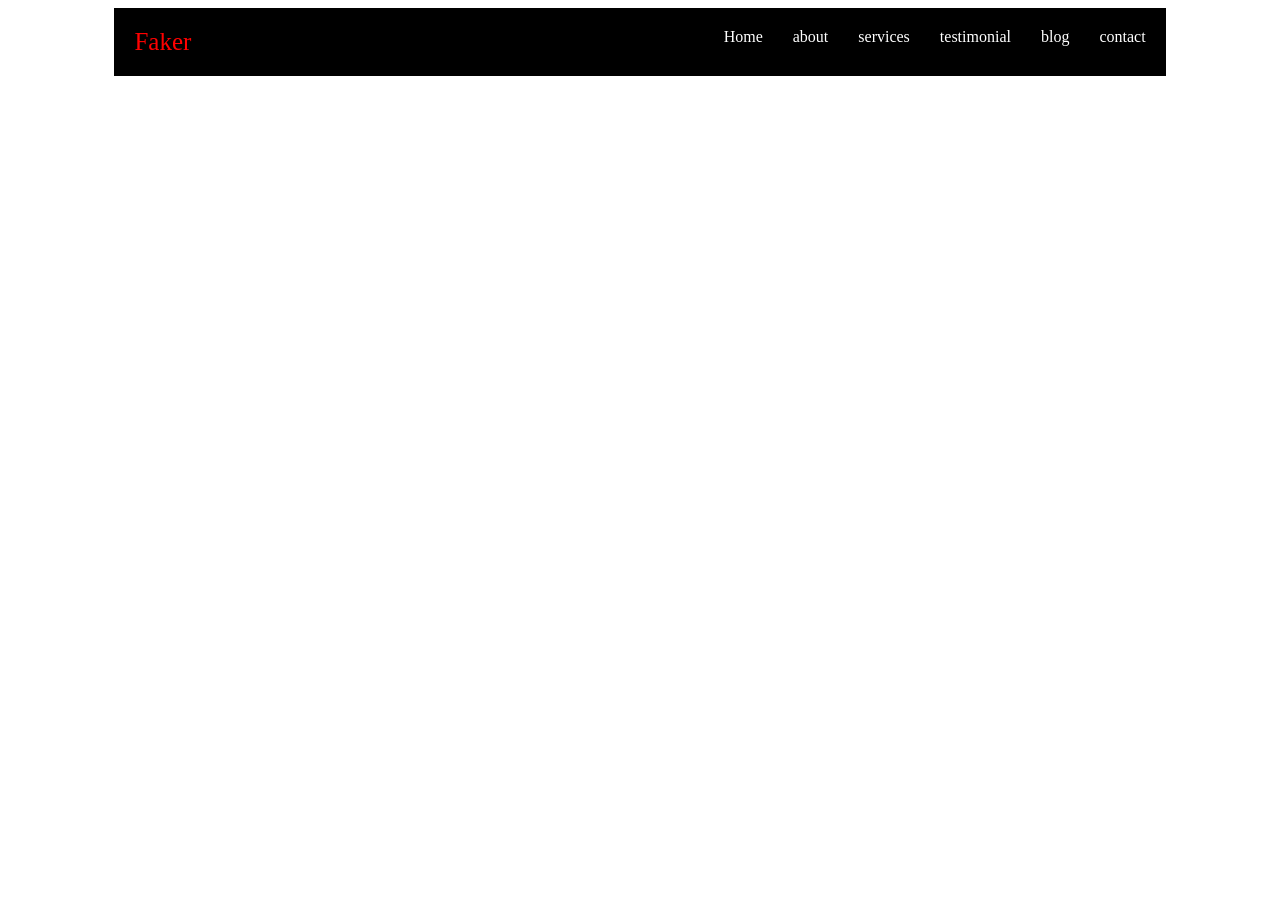
<file: Front-End/1_Week-1-Session-1/index.html>
<html lang="en">
  <head>
    <title>Document</title>
    <meta charset="UTF-8" />
    <meta name="viewport" content="width=device-width, initial-scale=1.0" />
    <link rel="stylesheet" href="style.css" />
    </head>

<body>
<div class="navbar">
  <div class="logo">
    <a href="#">Faker</a>
  </div>
  <div class="link">
  <ul>
    <li>
      <a href="#">Home</a>
    </li>
    <li>
      <a href="#">about</a>
    </li>
    <li>
      <a href="#">services</a>
    </li>
    <li>
      <a href="#">testimonial</a>
    </li>
    <li>
      <a href="#">blog</a>
    </li>
    <li>
      <a href="#">contact</a>
    </li>
  </ul>
</div>
</div>

</body>


      

</html>
</file>
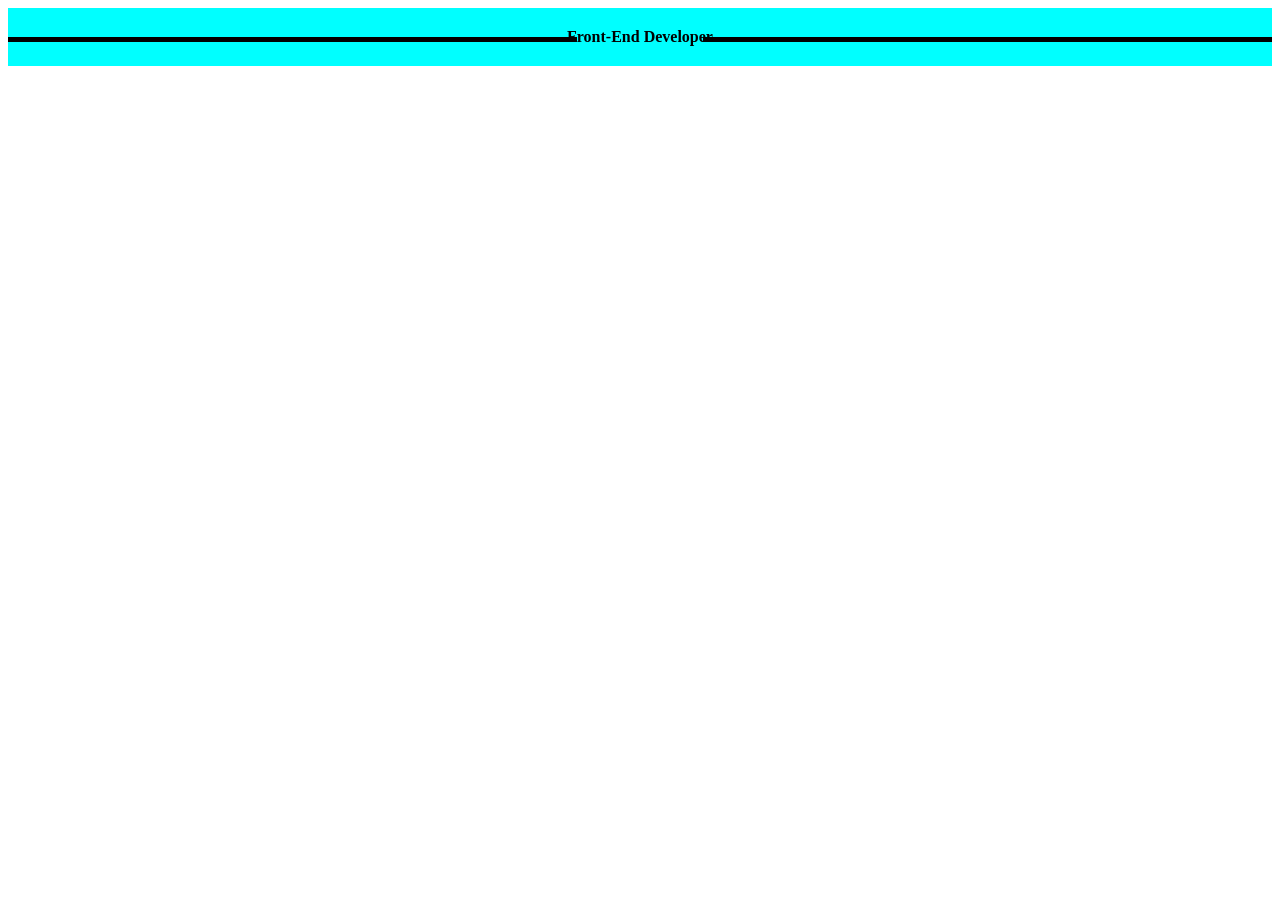
<file: Front-End/2_Week-1-Session _2/index.html>
<html lang="en">
  <head>
    <title>Pizza</title>
    <meta charset="UTF-8" />
    <meta name="viewport" content="width=device-width, initial-scale=1.0" />
    <link rel="stylesheet" href="style.css" />
  </head>

  <body>
    
  <h4>Front-End Developer</h4>
  </body>
</html>
</file>
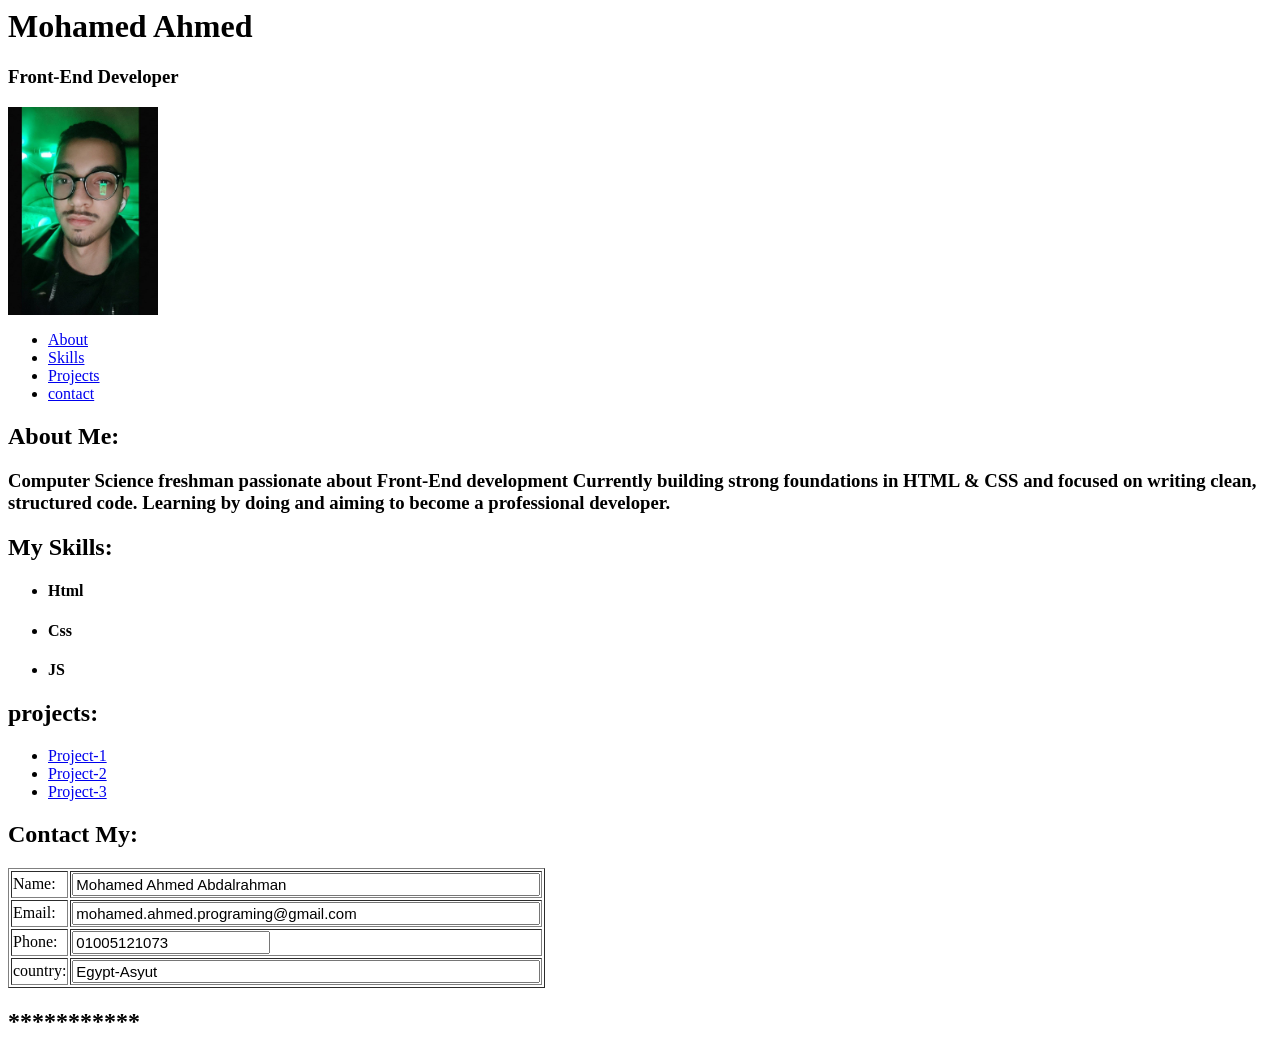
<file: Front-End/my-portoflio/index.html>
<html lang="en">
  <head>
    <meta charset="UTF-8">
    <meta name="viewport" content="width=device-width">
    <title>Mohamed portfolio</title>
  </head>
  <body>

    <header>
      <h1>Mohamed Ahmed</h1>
      <p><h3>Front-End Developer</h3></p>
      <img src="photo_o.jpg" alt="My photo" width="150">
      <nav>
        <ul>
          <li><a href="#About">About</a></li>
          <li><a href="#Skills">Skills</a></li>
          <li><a href="#Projects">Projects</a></li>
          <li><a href="#Contact">contact</a></li>
        </ul>
      </nav>
    </header>



    <section id="About">
      <h2>About Me:</h2>
      <p>
        <h3>Computer Science freshman passionate about Front-End development
        Currently building strong foundations in HTML & CSS and focused on writing clean, structured code.
        Learning by doing and aiming to become a professional developer.
        </h3>
      </p>
    </section>

    <section id="Skills">
      <h2>My Skills:</h2>
      <ul>
        <li><h4>Html</h4></li>
        <li><h4>Css</h4></li>
        <li><h4>JS</h4></li>
      </ul>
    </section>


      <section id="Projects">
      <h2>projects:</h2>
      <ul>
        <li><a href="project_1.html" target="_self">Project-1</a></li>
        <li><a href="project_2.html" target="_self">Project-2</a></li>
        <li><a href="project_3.html" target="_self">Project-3</a></li>
      </ul>
      </section>

      <section id="Contact">
        <h2>Contact My:</h2>
        <form action="#">
          
          <table border="1px" width="15%">
          <tr>
            <td>
            <label for="Name">Name:</label>
          </td>
          <td>
            <input size="50" type="text" value="Mohamed Ahmed Abdalrahman" style="font-size: 15px;" id="name" name="name" readonly="">
          </td>
          </tr>

          <tr>
            <td>
            <label for="Email">Email:</label>
          </td>
          <td>
            <input size="50" type="email" value="mohamed.ahmed.programing@gmail.com" style="font-size: 15px;" id="email"  readonly="">
          </td>
          </tr>
          
          <tr>
            <td>
            <label for="Number">Phone:</label>
          </td>
          <td>
            <input size="50" type="number" value="01005121073" name="phone" style="font-size: 15px;"  id="phone" readonly="">
          </td>
          </tr>

          <tr>
            <td>
            <label for="country">country:</label>
          </td>
          <td>
            <input size="50" type="text" value="Egypt-Asyut" name="country" style="font-size: 15px;"  id="Country" readonly="">
          </td>
          </tr>
          
          </table>
          

        </form>
        
      </section>

      <h2>***********</h2>

  </body>
</html>
</file>
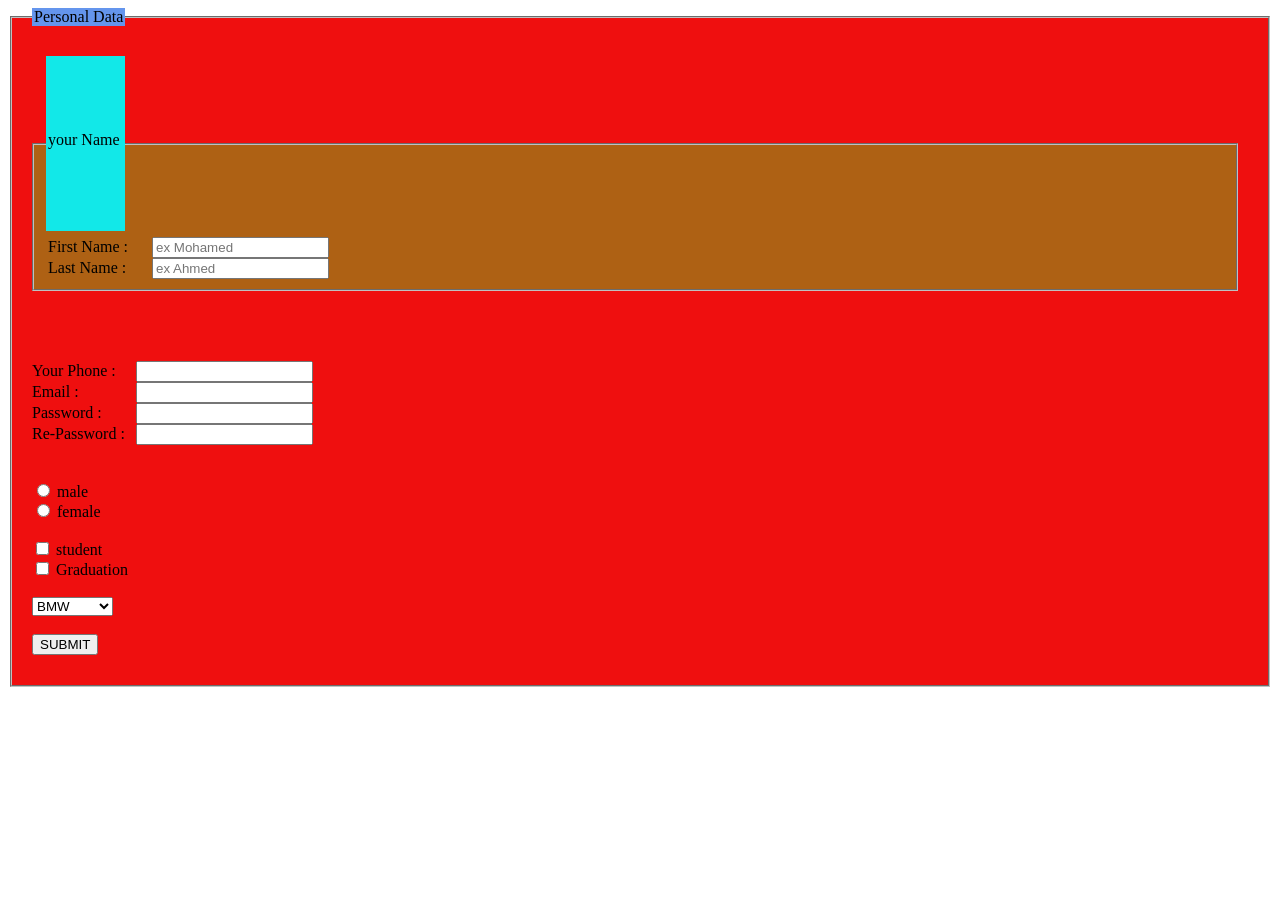
<file: Front-End/task-1/index.html>
<html lang="en">
  <head>
    <title>Personal Data</title>
    <meta charset="UTF-8" />
    <meta name="viewport" content="width=device-width, initial-scale=1.0" />
    <link rel="stylesheet" href="style.css" />
  </head>
     
  <body>
    <fieldset class="style">
      <legend class="per">Personal Data</legend>

      <fieldset class="stylebox">
        <legend class="box">your Name</legend>

        <legend >

          <label>First Name :</label>
          <input type="text" placeholder="ex Mohamed" />
        </legend>

        <legend >
          <label>Last Name :</label>
          <input type="text" placeholder="ex Ahmed" />
        </legend>
      </fieldset>
      
      <div class="fo">
        <label>Your Phone :</label>
        <input type="text" />
      </div>

      <div>
        <label>Email :</label>
        <input type="email" />
      </div>

      <div >
        <label>Password :</label>
        <input type="password" />
      </div>

      <div>
        <label>Re-Password :</label>
        <input type="password" />
      </div>
<br><br>
      <div >
        <input type="radio" name="gender" /> male
        <br />
        <input type="radio" name="gender" /> female
      </div>
<br>
      <div>
        <input type="checkbox" /> student
        <br />
        <input type="checkbox" /> Graduation
      </div>
      <br>
      <div >
        <select>
          <option>BMW</option>
          <option>Mercedes</option>
          <option>Audi</option>
        </select>
      </div>

      <br />

      <button>SUBMIT</button>
    </fieldset>
  </body>
</html>
</file>
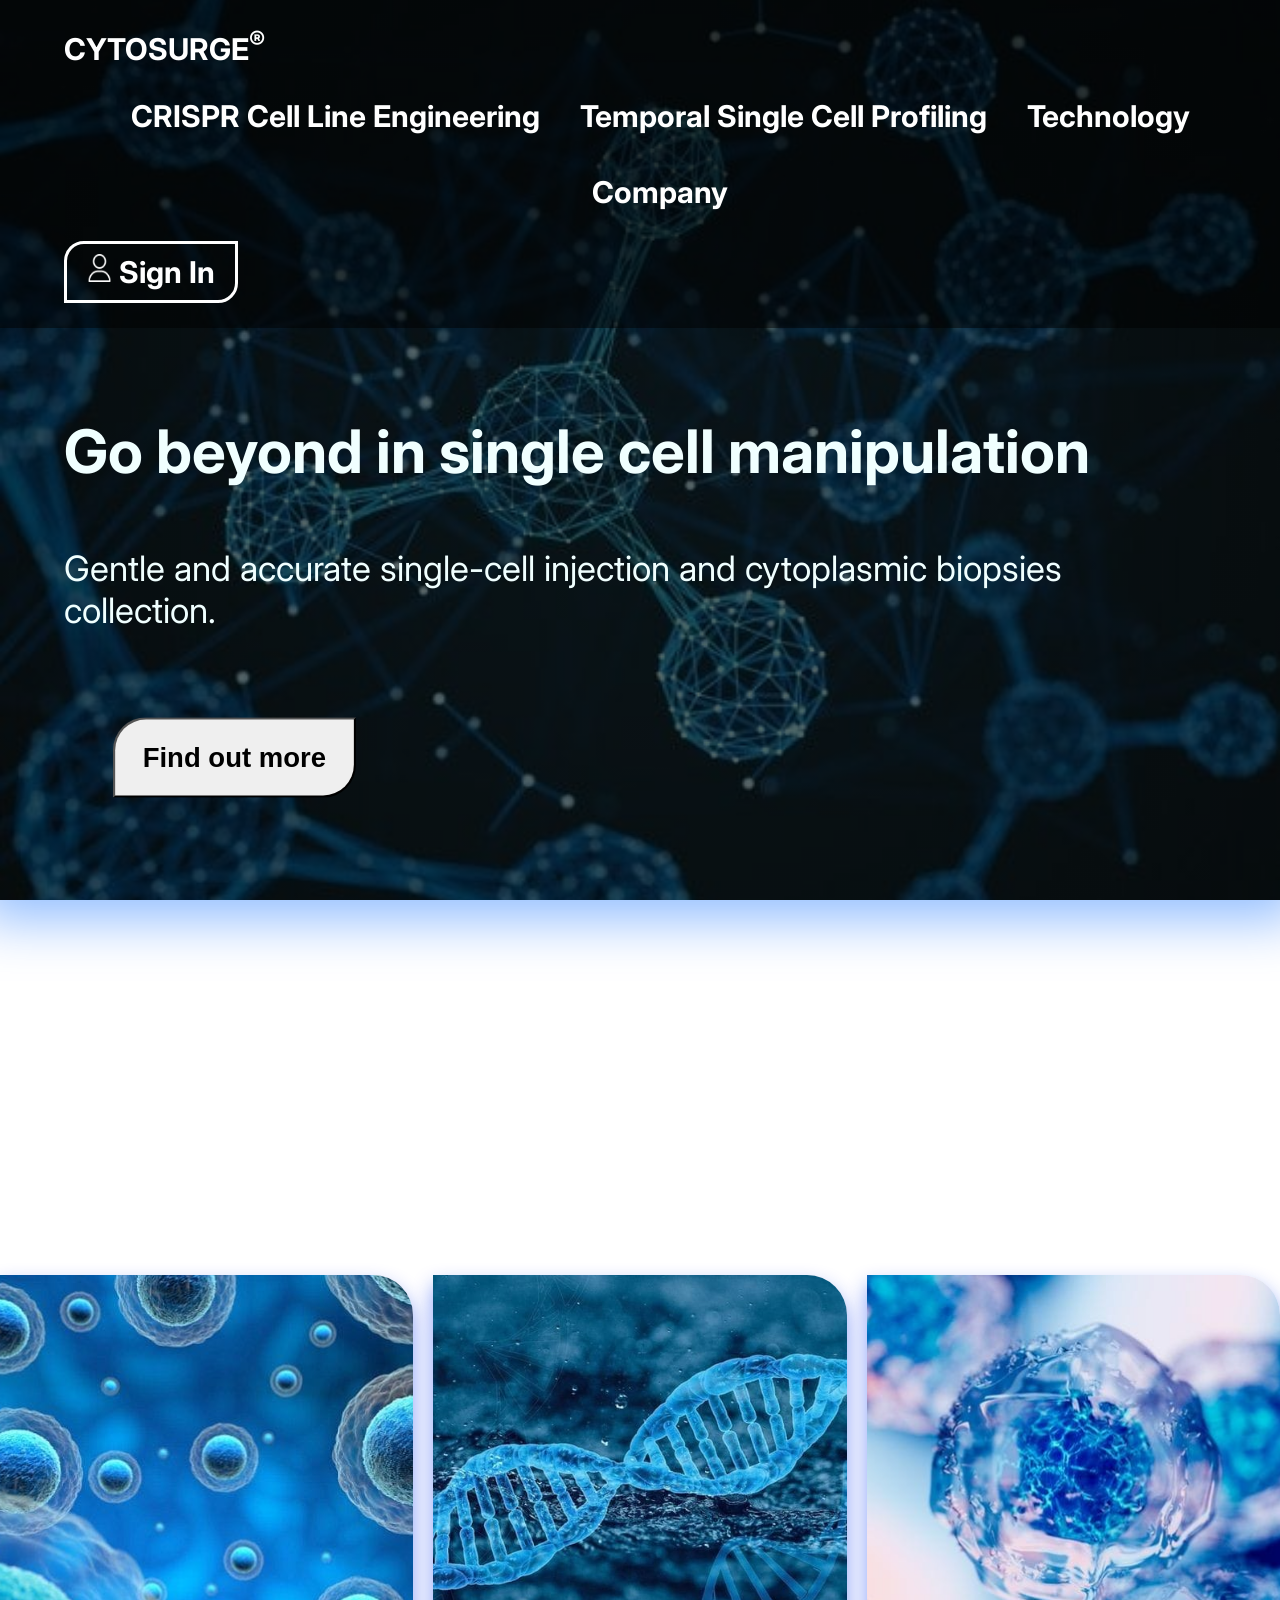
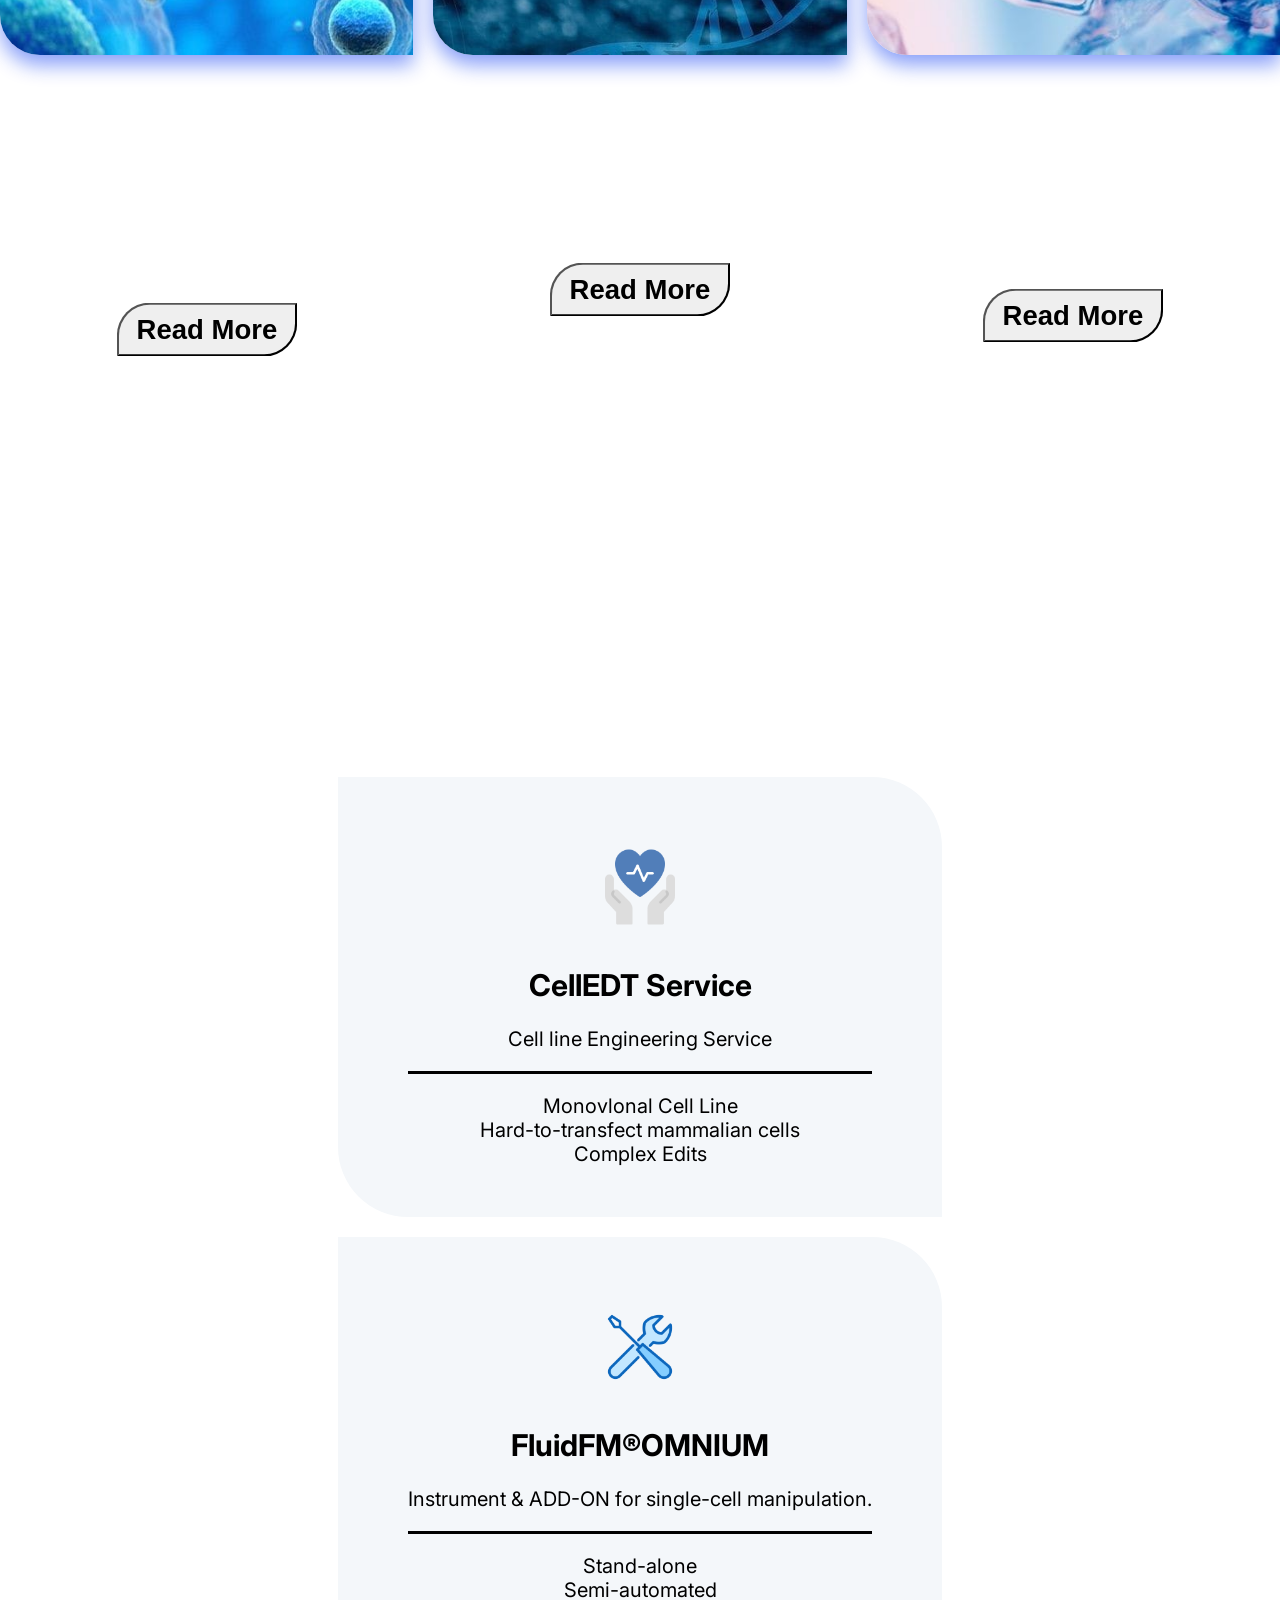
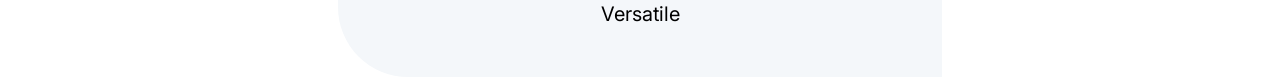
<file: Front-End/task-3-Cytosurge/index.html>
<html lang="en">
  <head>
    <meta charset="UTF-8" />
    <title>Cytosurge</title>
    <link
      href="https://fonts.googleapis.com/css2?family=Inter:wght@400;600;800&display=swap"
      rel="stylesheet"
    />
    <link type="image/png" href="./image/dna.png" rel="icon" />

    <link rel="stylesheet" href="style.css" />
  </head>

  <body>
    <div class="container">
      <nav class="Sec-NavPar">
        <div class="cyto">CYTOSURGE<sup>®</sup></div>
        <ul>
          <li><a href="#">CRISPR Cell Line Engineering</a></li>
          <li><a href="#">Temporal Single Cell Profiling</a></li>
          <li><a href="#">Technology</a></li>
          <li><a href="#">Company</a></li>
        </ul>
        <div class="sign">
          <img src="./image/user.png" alt="icon" class="sign-icon" />
          <a href="#">Sign In</a>
        </div>
      </nav>

      <div class="content">
        <h1>Go beyond in single cell manipulation</h1>
        <p>
          Gentle and accurate single-cell injection and cytoplasmic biopsies
          collection.
        </p>
        <button class="button" style="margin: 60px">Find out more</button>
      </div>
    </div>

    <div class="Sec-2-text">
      <h2>Applications</h2>
      <p>
        Explore the remarkable capability to manipulate individual cells with
        the help of the FluidFM technology, including the FluidFM OMNIUM
        instrument and the CellEDIT service. This cutting-edge technology
        enables precise injections and extractions across a broad range of cell
        types and applications while ensuring that cell viability is maintained.
      </p>
    </div>
    <div class="Sec-2-image">
      <div class="imag-box2">
        <img src="./image/3.jpeg" alt="" />
        <h2>Temporal Single-Cell Profiling</h2>
        <p>
          Explore the potential use of the FluidFM for temporal transcriptomics.
        </p>
        <button class="button" style="margin: 20px">Read More</button>
      </div>
      <div class="imag-box2">
        <img src="./image/2.jpeg" alt="" />
        <h2>CRISPR Gene Engineering</h2>
        <p>
          Find out more about the FluidFM workflow for precision gene editing.
        </p>
        <button class="button" style="margin: 20px">Read More</button>
      </div>
      <div class="imag-box2">
        <img src="./image/4.jpeg" alt="" />
        <h2>Mechanobiology</h2>
        <p>
          Measure cell adhesion with the FluidFM technology in native
          environment.
        </p>
        <button class="button" style="margin: 20px">Read More</button>
      </div>
    </div>

    <div class="Sec-3-box">
      <div class="read-box3">
        <h2>Two ways to work with us</h2>
        <p>
          The FluidFM technology supports a variety of solutions to cover all
          dimensions of single-cell manipulation from single-cell handling to
          precision genome engineering for custom cell line development.
        </p>
      </div>
      <div class="imag-box3">
        <img src="./image/6.png" alt="" />
        <h2>CellEDT Service</h2>
        <p class="bord">Cell line Engineering Service</p>
        <p>
          Monovlonal Cell Line
          <br />
          Hard-to-transfect mammalian cells<br />

          Complex Edits
        </p>
      </div>
      <div class="imag-box3">
        <img src="./image/tool.png" alt="" />
        <h2>FluidFM®OMNIUM</h2>
        <p class="bord">Instrument & ADD-ON for single-cell manipulation.</p>
        <p>
          Stand-alone
          <br />
          Semi-automated
          <br />
          Versatile
        </p>
      </div>
    </div>
  </body>
</html>
</file>
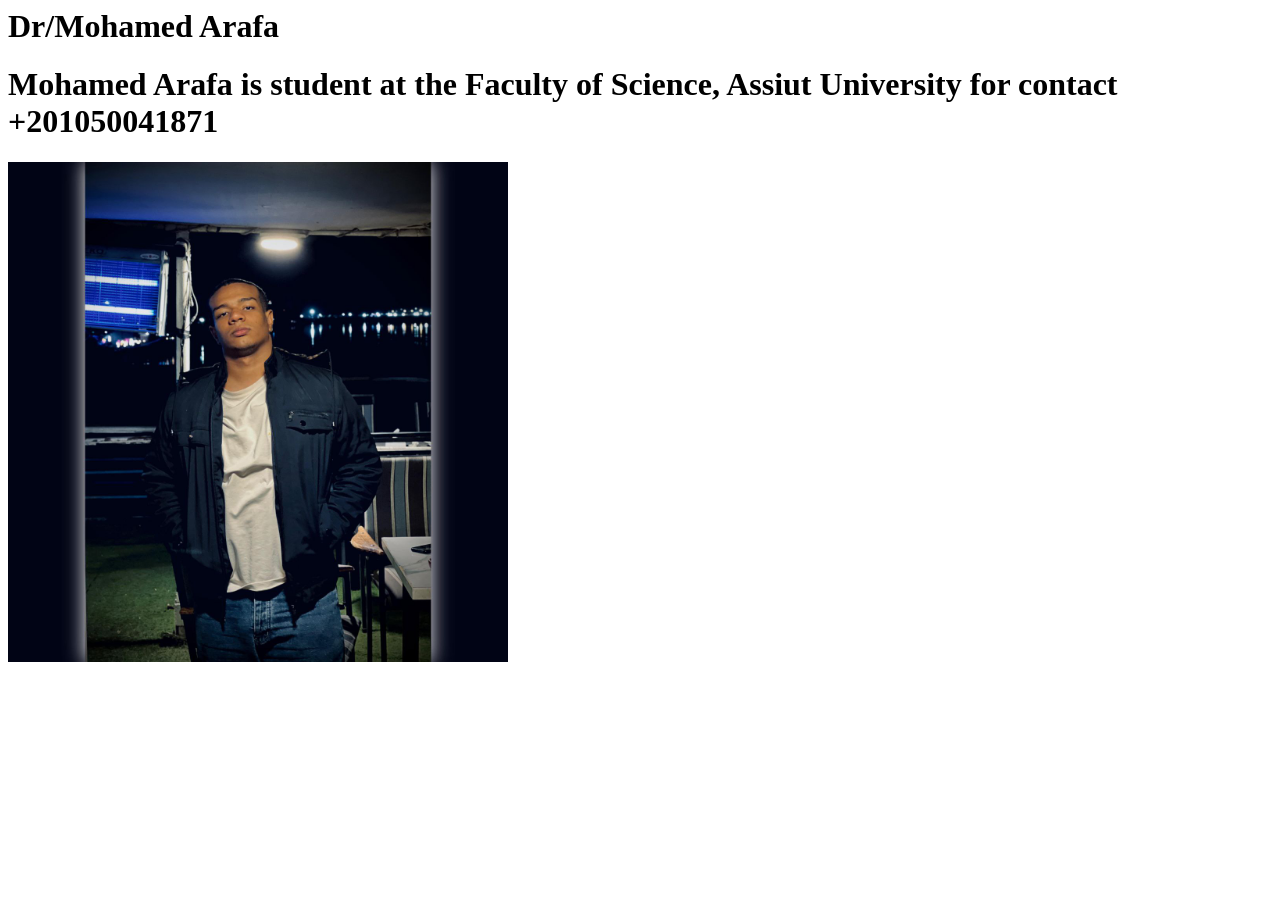
<file: Front-End/1_Week-1-Session-1/about.html>
<html>
  <head>

  </head>
  <body>
    <h1>Dr/Mohamed Arafa</h1> 
    <h1>Mohamed Arafa is student at the Faculty of Science, Assiut University
            for contact +201050041871</h1>
    <img  src="photo_2025-12-14_23-01-22.jpg" alt="home page" width="500"  > 

  </body>
</html>
</file>
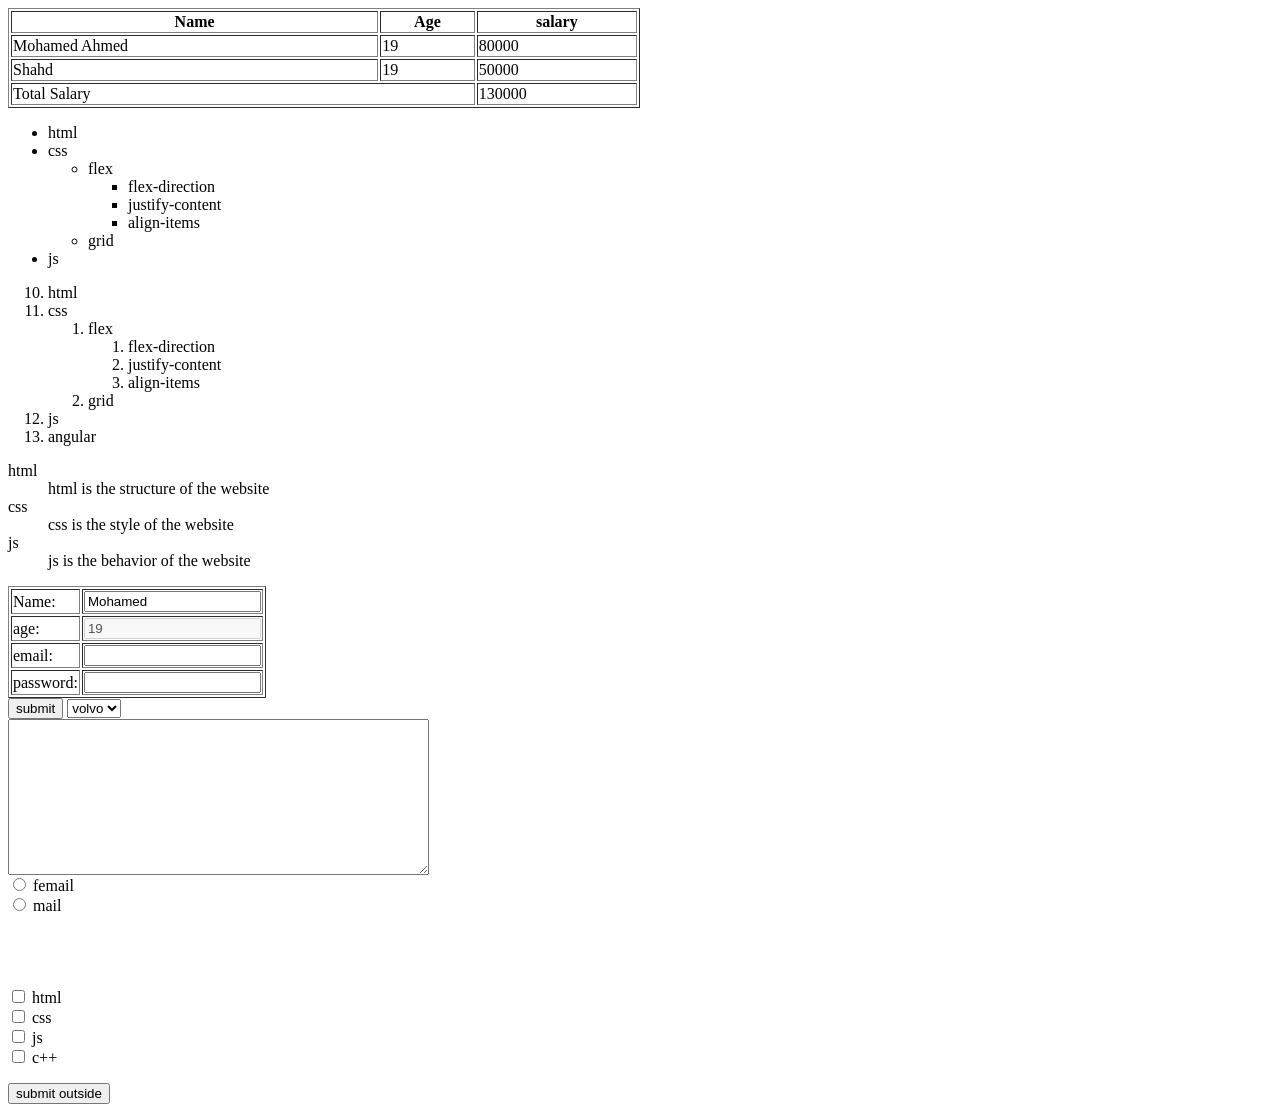
<file: Front-End/2_Week-1-Session _2/table.html>
<html lang="en">
  <head>
    <meta charset="UTF-8" />
    <meta name="viewport" content="width=device-width, initial-scale=1.0" />
    <title>Document</title>
  </head>
  <body>
    <table border="1px" width="50%">
      <thead>
        <tr>
          <th>Name</th>
          <th>Age</th>
          <th>salary</th>
        </tr>
      </thead>

      <tbody>
        <tr>
          <td>Mohamed Ahmed</td>
          <td>19</td>

          <td>80000</td>
        </tr>

        <tr>
          <td>Shahd</td>
          <td>19</td>
          <td>50000</td>
        </tr>
      </tbody>

      <tfoot>
        <tr>
          <td colspan="2">Total Salary</td>
          <td>130000</td>
        </tr>
      </tfoot>
    </table>

    <!-- ** list  **-->

    <ul>
      <li>html</li>
      <li>
        css
        <ul>
          <li>
            flex
            <ul>
              <li>flex-direction</li>
              <li>justify-content</li>
              <li>align-items</li>
            </ul>
          </li>
          <li>grid</li>
        </ul>
      </li>
      <li>js</li>
    </ul>

    <ol start="10">
      <li>html</li>
      <li>
        css
        <ol>
          <li>
            flex
            <ol>
              <li>flex-direction</li>
              <li>justify-content</li>
              <li>align-items</li>
            </ol>
          </li>
          <li>grid</li>
        </ol>
      </li>
      <li>js</li>
      <li>angular</li>
    </ol>

    <dl>
      <dt>html</dt>
      <dd>html is the structure of the website</dd>

      <dt>css</dt>
      <dd>css is the style of the website</dd>

      <dt>js</dt>
      <dd>js is the behavior of the website</dd>
    </dl>

    <!-- && Form -->

    <form>
      <table border="1px">
        <tbody>
          <tr>
            <td>
              <label for="name"> Name: </label>
            </td>
            <td>
              <input
                type="text"
                value="Mohamed"
                id="name"
                name="Name"
                readonly=""
              />
            </td>
          </tr>

          <tr>
            <td>
              <label for="age"> age: </label>
            </td>
            <td>
              <input id="age" type="number" value="19" name="age" disabled="" />
            </td>
          </tr>
          <tr>
            <td>
              <label for="email"> email: </label>
            </td>
            <td>
              <input type="email" />
            </td>
          </tr>

          <tr>
            <td>
              <label for="password"> password: </label>
            </td>
            <td>
              <input type="password" />
            </td>
          </tr>
        </tbody>
      </table>

      <button type="submit">submit</button>

      <select name="cars" id="cars">
        &gt;
        <option value="volvo">volvo</option>
        <option value="bmw">bmw</option>
        <option value="audi">audi</option>
      </select>
      <br>
      <textarea rows="10" cols="50"> </textarea>
      <br>
        <input type="radio" id="femail" name="gender" value="femail" >
        <label for="femail">femail</label>
        <br>
        
        <input type="radio" id="mail" name="gender" value="mail" >
        <label for="mail">mail</label>
        <br>
        <br>
        <br>
        <br>
        <br>


        <input type="checkbox" id="html">
        <label for="html">html</label><br>

        <input type="checkbox" id="css">
        <label for="css">css</label><br>

        <input type="checkbox" id="css">
        <label for="js">js</label><br>

        <input type="checkbox" id="c++">
        <label for="c++">c++</label><br>
    </form>

    <button>submit outside</button>
  </body>
</html>
</file>
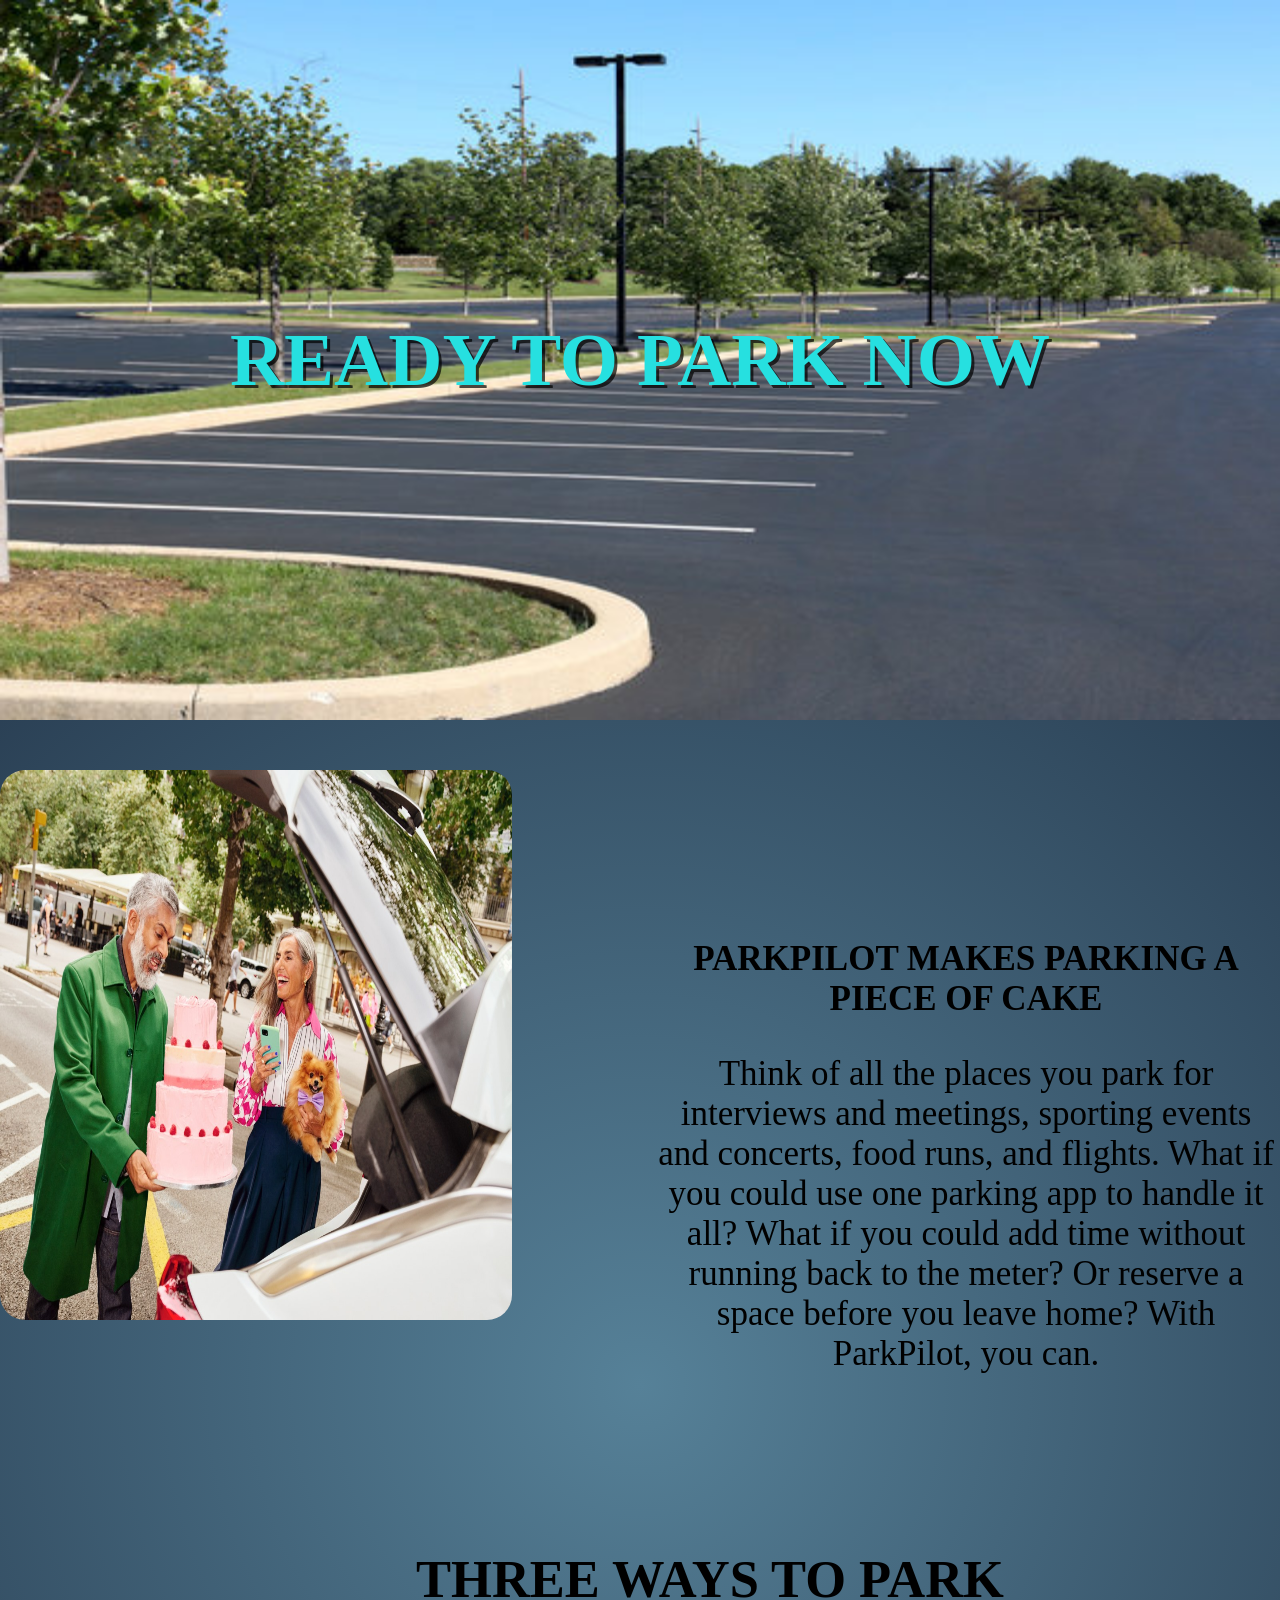
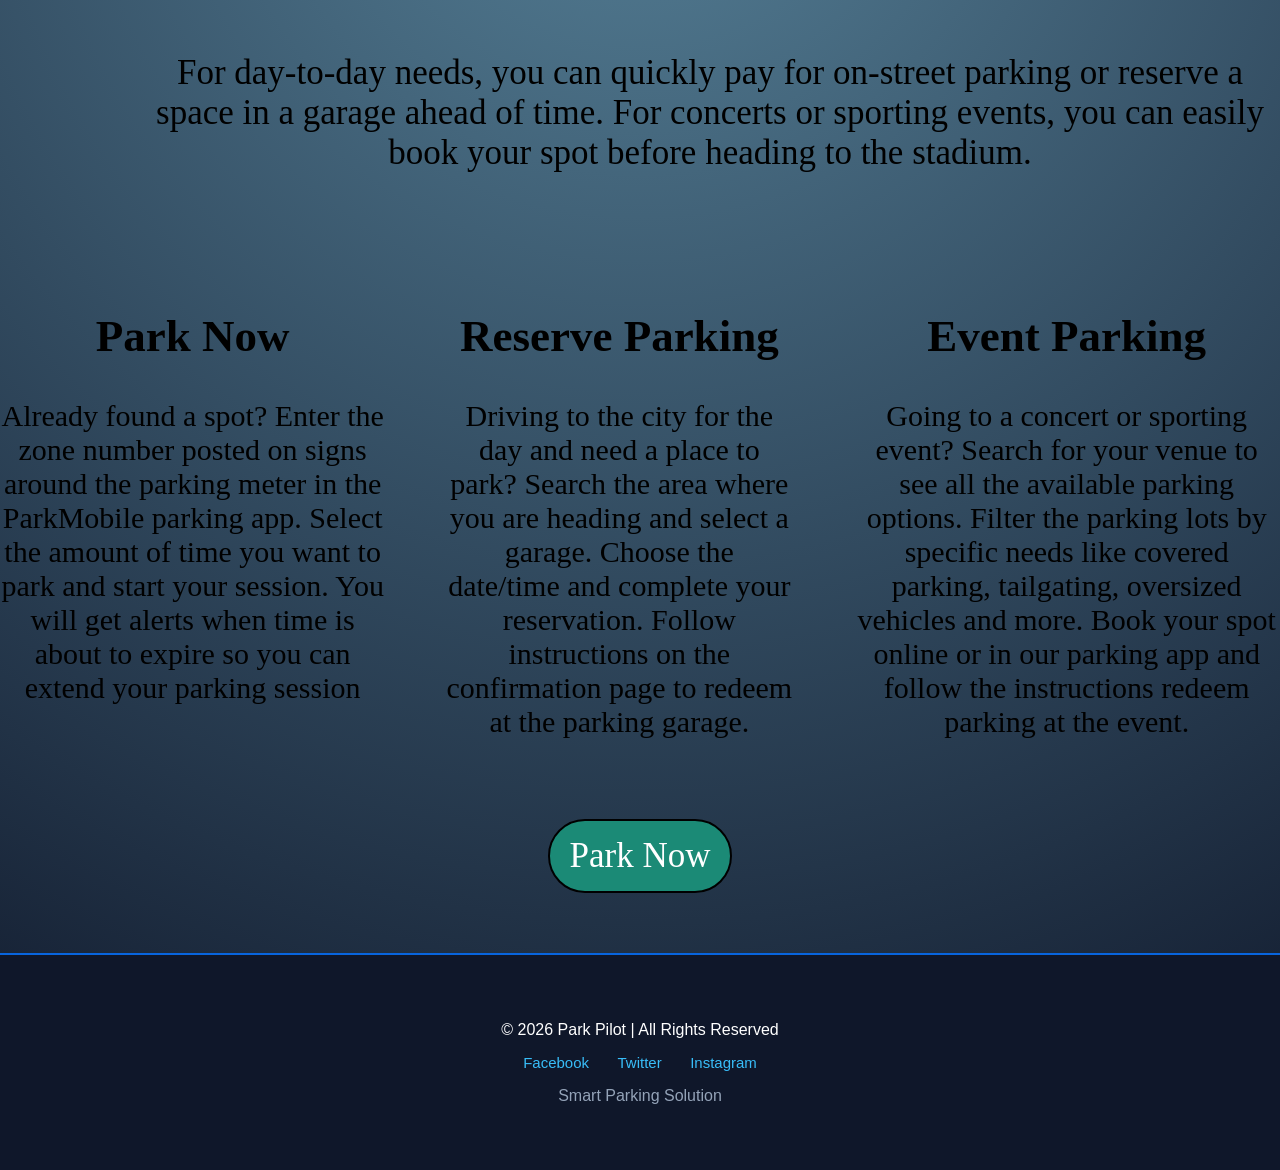
<file: Front-End/task-2/about.html>
<html>
  <head>
    <title>Document</title>
    <link type="image/png" href="./img/android-chrome-192x192.png" rel="icon" />
    <link rel="stylesheet" href="style.css" />
  </head>

  <body>
    <div class="aboutSec-1">
      <img
        src="img/360_F_113270995_v0RgIm4UIV0VFJw30vM4ZeptxaeHZOuK.jpg"
        alt=""
      />
      <h1>READY TO PARK NOW</h1>
    </div>

    <div class="aboutSec-2">
      <img
        src="img/WhatsApp Image 2024-05-13 at 02.34.14_1f004443.jpg"
        alt=""
      />

      <div class="textSec-2">
        <h2>PARKPILOT MAKES PARKING A PIECE OF CAKE</h2>
        <p>
          Think of all the places you park for interviews and meetings, sporting
          events and concerts, food runs, and flights. What if you could use one
          parking app to handle it all? What if you could add time without
          running back to the meter? Or reserve a space before you leave home?
          With ParkPilot, you can.
        </p>
      </div>
    </div>

    <div class="textabout">
      <h2>THREE WAYS TO PARK</h2>
      <p>
        For day-to-day needs, you can quickly pay for on-street parking or
        reserve a space in a garage ahead of time. For concerts or sporting
        events, you can easily book your spot before heading to the stadium.
      </p>
    </div>

    <div class="content-box">
      <div>
        <h2>Park Now</h2>
        <p>
          Already found a spot? Enter the zone number posted on signs around the
          parking meter in the ParkMobile parking app. Select the amount of time
          you want to park and start your session. You will get alerts when time
          is about to expire so you can extend your parking session
        </p>
      </div>

      <div>
        <h2>Reserve Parking</h2>
        <p>
          Driving to the city for the day and need a place to park? Search the
          area where you are heading and select a garage. Choose the date/time
          and complete your reservation. Follow instructions on the confirmation
          page to redeem at the parking garage.
        </p>
      </div>

      <div>
        <h2>Event Parking</h2>
        <p>
          Going to a concert or sporting event? Search for your venue to see all
          the available parking options. Filter the parking lots by specific
          needs like covered parking, tailgating, oversized vehicles and more.
          Book your spot online or in our parking app and follow the
          instructions redeem parking at the event.
        </p>
      </div>
    </div>

    <div class="button">
      <a href="form.html" style="text-decoration: none">
        <button class="buttonpark">Park Now</button>
      </a>
    </div>
    <footer class="Sec-footer">
      <p>&copy; 2026 Park Pilot | All Rights Reserved</p>
      <div class="linksfooter">
        <a href="#">Facebook</a>
        <a href="#">Twitter</a>
        <a href="#">Instagram</a>
      </div>
      <p class="footer-s">Smart Parking Solution</p>
    </footer>
  </body>
</html>
</file>
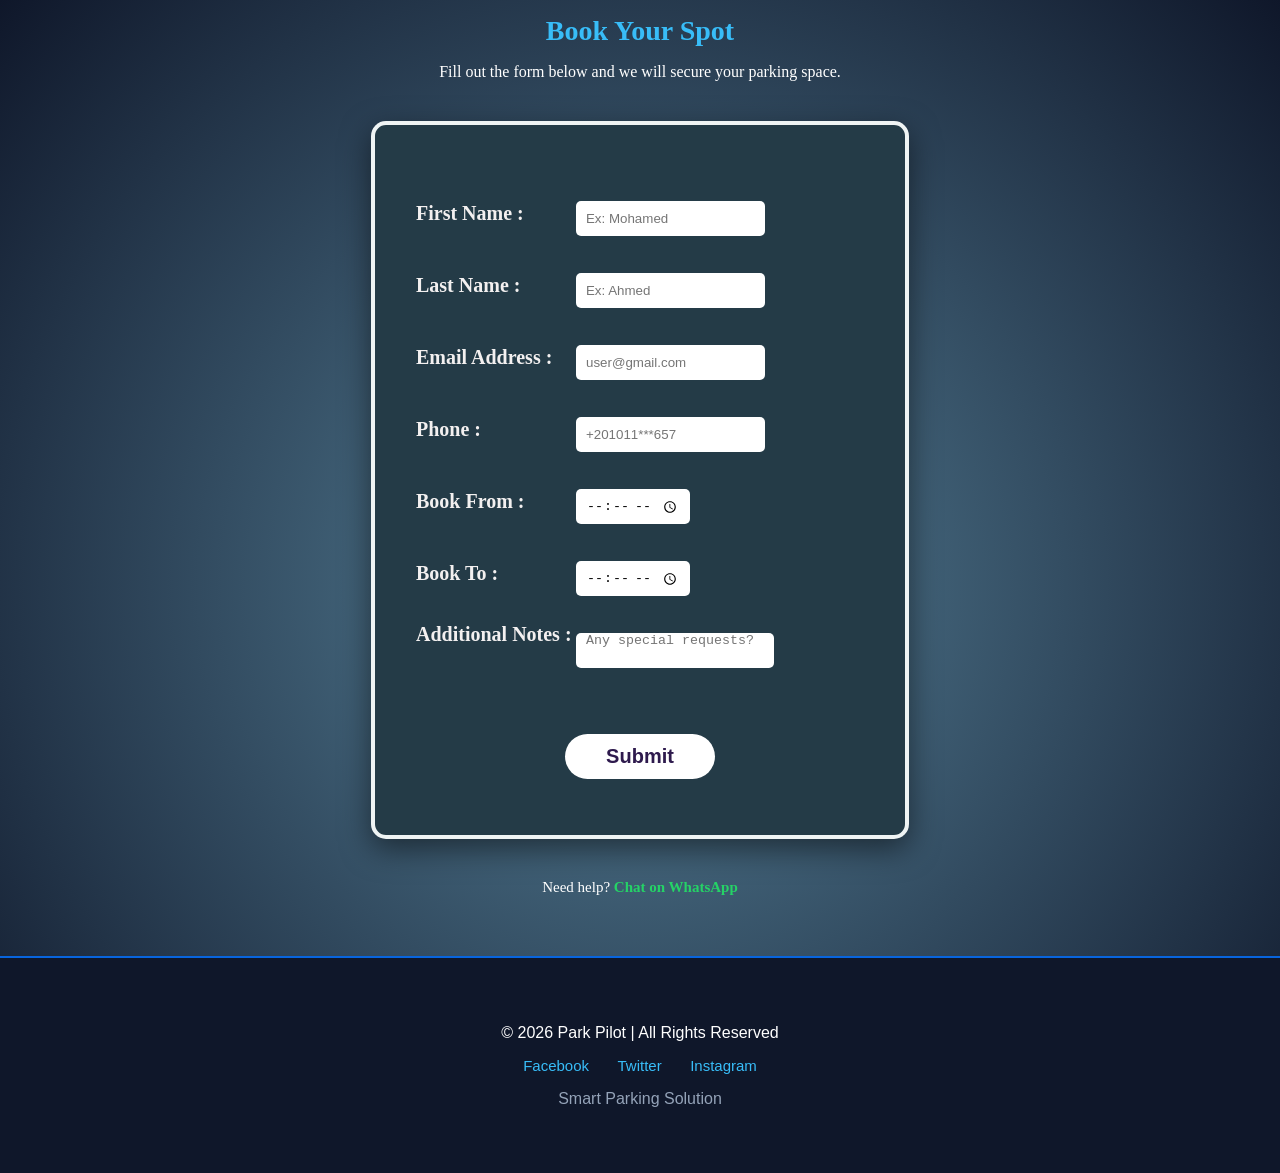
<file: Front-End/task-2/form.html>
<html>
  <head>
    <title>Document</title>
    <link rel="stylesheet" href="style.css" />
  </head>
  <head>
    <title>Document</title>
    <link  type="image/png" href="./img/android-chrome-192x192.png" rel="icon"/>
    <link rel="stylesheet" href="style.css" />
  </head>
  <d class="form-body">
    <div class="headerform">
      <h2>Book Your Spot</h2>
      <p>Fill out the form below and we will secure your parking space.</p>
    </div>
    <div class="form-box">
      <form>
        <table style="width: 80%; border-spacing: 0 25px">
          <tr>
            <td><label for="name">First Name :</label></td>
            <td>
              <input
                type="text"
                id="name"
                name="first name"
                placeholder="Ex: Mohamed"
                required
              />
            </td>
          </tr>

          <tr>
            <td><label for="name">Last Name :</label></td>
            <td>
              <input
                type="text"
                id="name"
                name="last name"
                placeholder="Ex: Ahmed"
                required
              />
            </td>
          </tr>

          <tr>
            <td><label for="email">Email Address :</label></td>
            <td>
              <input
                type="email"
                id="email"
                name="email"
                placeholder="user@gmail.com"
                required
              />
            </td>
          </tr>

          <tr>
            <td><label for="phone">Phone :</label></td>
            <td>
              <input
                type="tel"
                id="phone"
                name="phone"
                placeholder="+201011***657"
                required
              />
            </td>
          </tr>

          <tr>
            <td><label>Book From :</label></td>
            <td><input type="time" name="book_from" required /></td>
          </tr>

          <tr>
            <td><label>Book To :</label></td>
            <td><input type="time" name="book_to" required /></td>
          </tr>

          <tr>
            <td style="vertical-align: top">
              <label for="notes">Additional Notes :</label>
            </td>
            <td>
              <textarea
                id="notes"
                name="notes"
                placeholder="Any special requests?"
                rows="5"
                style="width: 100%"
              ></textarea>
            </td>
          </tr>
        </table>

        <button type="submit" class="submit">Submit</button>
      </form>
    </div>
    <div class="contact">
  <p>Need help? <a href="https://wa.me/201005121073" target="_blank">Chat on WhatsApp</a></p>
</div>
</div>
    <footer class="Sec-footer">
      <p>&copy; 2026 Park Pilot | All Rights Reserved</p>
      <div class="linksfooter">
        <a href="#">Facebook</a>
        <a href="#">Twitter</a>
        <a href="#">Instagram</a>
      </div>
      <p class="footer-s">Smart Parking Solution</p>
    </footer>
    
  </body>
</html>
</file>
<file: Front-End/1_Week-1-Session-1/style.css>
.navbar .link li{
list-style-type: none;
}

.navbar{
  background-color: black;
  display: flex;
  justify-content: space-between;
  padding: 20px;
  width: 80%;
  margin: auto;
}

.navbar .logo a{
  text-decoration: none;
  color: red;
  font-size: 25px;
}

.navbar.link{
  margin: 0px;
}

.navbar .link ul{
  margin: 0px;
  display: flex;
  gap: 30px;
  align-items: center;
}

.navbar .link ul a{
  text-decoration: none;
  color: white;
}
</file>
<file: Front-End/2_Week-1-Session _2/style.css>
h4{
    text-align: center;
    background-color: aqua;
    position: relative;
    padding: 20px;
}


h4::after{
    content: "";
    width: 45%;
    height: 5px;
    background-color: black;
    position: absolute;
    display: block;
    top:50%;
    left: 0;
}
h4::before{
    content: "";
    width: 45%;
    height: 5px;
    background-color: black;
    position: absolute;
    display: block;
    top:50%;
    right: 0;
}
</file>
<file: Front-End/task-1/style.css>
.style{
  background-color: #ef0f0f;
  padding: 30px 30px 30px 20px;
  
  

}

.box{
  width: 75px;
  height: 100px;
  background-color: rgb(18, 232, 232);
  padding-top: 75px;

  
}

label{
  display: inline-block;
  width: 100px;
}

.per{
  background-color: cornflowerblue;
}

.stylebox{
  
  background-color: rgb(174, 97, 20);
  box-sizing: border-box;
  
  margin: 0px 0px 70px ;
}
</file>
<file: Front-End/task-3-Cytosurge/style.css>
body{
  margin: 0;
background: radial-gradient(circle at center, #0a192f 0%, #020617 100%);
    background-attachment: fixed; 
font-family: 'Inter', sans-serif;
}
.container{
  background-image:linear-gradient(rgba(0,0,0,0.6), rgba(0,0,0,0.6)), url(image/1.jpeg);
  box-shadow: 0 0 50px 20px rgba(3, 104, 255, 0.426);
  background-size: cover;
  background-position: center;
  height: 100vh;
  display: flex;
  flex-direction: column;
}

.Sec-NavPar{
  background-color:rgba(0,0,0,0.5);
  display: flex;
  justify-content:space-between;
  align-items: center;
  padding: 25px 5%; ;
  width: 100%;
  flex-wrap: wrap;
  box-sizing: border-box;
  gap: 15px;
}

ul{
  list-style-type: none;
  display: flex;
  gap:40px;
  flex-wrap: wrap;
  justify-content: center;
}

a, .cyto{
  text-decoration: none;
  color: white;font-weight: bold; 
  font-size: 30px;
  cursor: pointer;
  transition: 0.3s;
  position: relative
}

a::after {
    content: '';
    position: absolute;
    width: 0;
    height: 2px;
    bottom: -5px;
    left: 0;
    background-color: #129df9;
    transition: width 0.3s ease;
}
a:hover,.cyto:hover{
  color:#129df9;
  transform: translateY(-3px);
}
a:hover::after { width: 100%; }


.sign{
  border: 3px solid white;
  border-start-start-radius: 20px;
  border-end-end-radius: 20px;
  padding: 10px 20px;
  gap: 7px;
  display: flex;
}
.sign img{
  width: 25px;
  height: 28px;
  filter: invert(1);
}

.content{
  display: flex;
  flex-direction: column;
  justify-content: center;
  padding: 0px 5% ;
  color: azure;
  margin: auto 0;
}
.content p{
  font-size: 35px;
  margin: 20px 0 30px 0;
  font-weight:unset;
  transition: 0.3s;
}
.content h1{
    font-size:60px;
    transition: 0.3s;
}

h1:hover {
    color: #ffffff;
    text-shadow: 0 0 15px rgba(255, 255, 255, 0.6);
    transform: scale(1.05); 
}
.content p:hover {
    color: #ffffff;
    opacity: 1;
    text-shadow: 0 0 10px rgba(255, 255, 255, 0.3);
}

.button{
border-end-end-radius: 30px;
border-start-start-radius: 30px;
font-size: 25px;
font-weight: bold;
padding: 20px 25px;
width:fit-content;
cursor: pointer;
transition: 0.3s;
transform:scale(1.1);
}
button:hover {
    background-color: #129df9;
    color: #ffffff;
    border-color: #129df9;
    box-shadow: 0 0 25px #129df9; 
    transform: translateY(-4px);
}


.Sec-2-text{
  width: 100%;
  margin-top: 80px;
  text-align: center;
  flex-wrap: wrap;
  font-size: 27px;
  color: #ffffff;
}

.Sec-2-image {
  margin-top: 80px;
  display: flex;
  gap: 20px;
  font-weight: bold;
}

.imag-box2 {
  flex: 1;
  display: flex;
  flex-direction: column;
  align-items: center;
  text-align: center;
  color: #ffffff;
  font-size: 22px;
  transition: 0.5s cubic-bezier(0.4, 0, 0.2, 1);
  border-radius: 30px;
}

.imag-box2:hover {
  transform: translateY(-20px) scale(1.03); 
  background:rgba(255, 255, 255, 0.07) ;
  box-shadow: 0 15px 35px rgba(0, 0, 0, 0.5);
}

.imag-box2 img {
  width: 100%;
  height: 380px;
  object-fit: cover; 
border-start-end-radius: 40px;
border-end-start-radius: 40px;
box-shadow: 0 10px 20px rgba(4, 52, 243, 0.474);
}

.imag-box2 button {
  margin-top: 20px;
  width: fit-content;
  padding: 8px 16px;
}

.Sec-3-box{
  height: 100vh;
  margin-top: 100px;
  /* background-color: #0368ff52; */
  
  display: flex;
  flex-wrap: wrap;
  gap: 20px;
justify-content: center;
padding:60px ;
}
.read-box3{
  color:#ffffff;
  font-size: 25px;
  text-align: center;
  gap: 20px;
  font-weight: bold;
}
.imag-box3 img {
    width: 80px;      
    height: auto;    
    margin-bottom: 15px; 
    
}
.imag-box3 .bord {
border-bottom: 3px solid #000000; 
  padding-bottom: 20px;         
  margin-bottom: 20px;           
}
.imag-box3{
  font-size: 20px;
  width: 40%;
  height: 300px;
  padding: 70px;
  text-align: center;
  background-color: #f4f7fa;
  border-end-start-radius: 70px;
  border-start-end-radius: 70px;
  transition: 0.4s;
}
.imag-box3:hover{
  transform: translateY(20px) scale(1.05);
  background-color: rgba(0, 145, 255, 0.518); 
  box-shadow: 0 15px 35px rgba(0, 0, 0, 0.5);
}
</file>
<file: Front-End/task-2/style.css>
body {
  background: radial-gradient(circle, #568198 0%, #0f172a 100%); 
}

.NavPar {
  display: flex;
  background-color: rgba(59, 76, 108, 0.9);
  padding: 10px 30px;
  border-radius: 50px;
  width: fit-content;
  margin: 10px;
}

.NavPar a {
  color: white;
  text-decoration: none;
  margin-right: 25px;
  font-size: 30px;
  font-family:cursive;
  transition: 0.3s;
}

.NavPar a:hover {
  color: #38bdf8;
  transform: scale(1.05);
}

.Sec-1 {
  position: relative;
  display: flex;
  justify-content: center;
  align-items: center;    
  margin-top: 20px;
}

.Sec-1 img {
  width: 100%;
  height: 550px;
  display: block; 
}

.Sec-1 h1 {
  position: absolute;
  margin: 0; 
  font-size: 90px;
  color: #166cf6;
  text-shadow:3px 3px 0px rgba(0, 0, 0, 0.7);
  pointer-events: none; 
}


.Sec-2 {
  display: flex;
}

.Sec-2 img {
  width: 600px;
}

.textparkpilot {
  text-align: center;
  margin-top: 200px;
  margin-left: 100px;
  color: rgb(255, 255, 255);
  font-size: 28px;
}

.Sec-3 {
  display: flex;
  justify-content: space-around;
}

.Sec-3 img {
  width: 500px;
  height: 400px;
  border-radius: 20px;
  object-fit: cover;
  transition: transform 0.5s ;
  cursor: pointer;
}
.Sec-3 img:hover {
  transform: scale(1.1)
}

.Sec-3 h3 {
  text-align: center;
  color: rgb(74, 221, 241);
  text-shadow:4px 3px 0px rgba(0, 0, 0, 0.7);
  font-size: 35px;
  font-weight: bold;
  border: 4px solid white;
  border-radius: 15px;

}

h2, p {
  cursor: pointer;
  transition: 0.3s;
}

h2:hover, p:hover {
  transform: scale(1.04);
  color: #ffffff;
  text-shadow:1px 1px 0px rgba(0, 0, 0, 0.7);
  font-style:oblique;
}

body {
  margin: 0;
}

  .aboutSec-1 {
  position: relative;
  display: flex;
  justify-content: center;
  align-items: center; 
  margin-bottom: 50px;
}

.aboutSec-1 img {
  width: 100%;
  height: 720px;
  display: block;
}

.aboutSec-1 h1 {
  position: absolute; 
  margin: 0; 
  font-size: 75px;
  font-weight: bold;
  color: rgb(38, 224, 224);
  text-shadow:3px 3px 0px rgba(0, 0, 0, 0.7);
}

.aboutSec-2 {
  display: flex;

}


.aboutSec-2 img {
  width: 40%;
  height: 550px;
  border-radius: 25px;
}

.aboutSec-2 h2 {
  font-size: 35px;
}

.textSec-2,.textabout {
  display: block;
  margin-top: 140px;
  margin-left: 140px;
  font-size: 35px;
  text-align: center;
}

.content-box {
  display: flex;
  gap: 60px;

  margin-top: 100px;
  font-size: 30px;
  text-align: center;
}

.button {
  text-align: center;
  margin-top: 50px;

}

.buttonpark {
  background-color: rgb(27, 138, 118);
  color: white;
  font-size: 35px;
  font-family: serif;
  padding: 15px 20px;
  border-radius: 50px;
  border: 2px solid rgb(0, 0, 0);
  cursor: pointer;
  transition: 0.3s;
}

.buttonpark:hover {
  background-color: black;
}



  .form-body {
  background-color: #0f172a; 
  
}

.form-box {
  background-color: #243b47; 
  margin: 40px auto;
  width: 450px;
  padding: 40px;
  border-radius: 15px;
  border: 4px solid #f8fcfbf5; 
  display: block;
  box-shadow: 0 10px 30px rgba(0,0,0,0.5);
}


form {
  display: flex;
  flex-direction: column;
}

label {
  color: #f3f0f0;
  font-weight: 500;
  margin-top: 20px;
  font-size: 20px;
  font-weight: bolder;
}

input, textarea{
  height: 35px;
  margin-top: 10px;
  border-radius: 5px;
  border: none;
  padding: 0 10px;
}
textarea {
  resize: none
}

input:hover {
  border: 2px solid #000000;
  transform: scale(1.1);
  transition: 0.5s;
}

.time {
  display: flex;
  flex-direction: column;
}
.time input {
  width: 48%; 
}

.submit {
  margin-top: 40px;
  height: 45px;
  width: 150px;
  align-self: center;
  border-radius: 25px;
  border: none;
  background: white;
  color: #2e1a4d;
  font-weight: bold;
  font-size: 20px;
  cursor: pointer;
  transition: 0.3s;
}

.submit:hover {
  background: #00edf17d;
  transform: scale(1.2);
}

.headerform {
    text-align: center;
    margin-bottom: 30px;
    color: white;
    margin-top: 15px;
}

.headerform h2 {
    color: #38bdf8;
    font-size: 28px;
    margin-bottom: 10px;
}

.contact{
    
    text-align: center;
    margin-top: 30px;
  }
.contact p {
    color: white;
    font-size: 15px;
}

.contact a {
    color: #25d366;
    text-decoration: none;
    font-weight: bold;
    transition: 0.3s;
}

.contact a:hover {
    text-decoration: underline;
    
}




.Sec-footer {
    background: #0f172a;
    color: white;
    text-align: center;
    padding: 50px 0;
    margin-top: 60px;
    border-top: 2px solid rgb(8, 101, 222);
    font-family: sans-serif;
}

.Sec-footer p {
    font-size: 16px;
    margin-bottom: 15px;
}

.linksfooter {
    margin-bottom: 15px;
}

.linksfooter a {
    color: #38bdf8;
    text-decoration: none;
    margin: 0 12px;
    font-size: 15px;
    transition: 0.3s ease;
}

.linksfooter a:hover {
    color: white;
    text-decoration: underline;
}

.footer-s {
    font-size: 13px;
    color: #94a3b8;
    margin-top: 15px;
    display: block;
}



html, body {
    min-width: 1200px; 
    overflow-x: auto;
}

img { 
    max-width: none !important;
}
</file>
